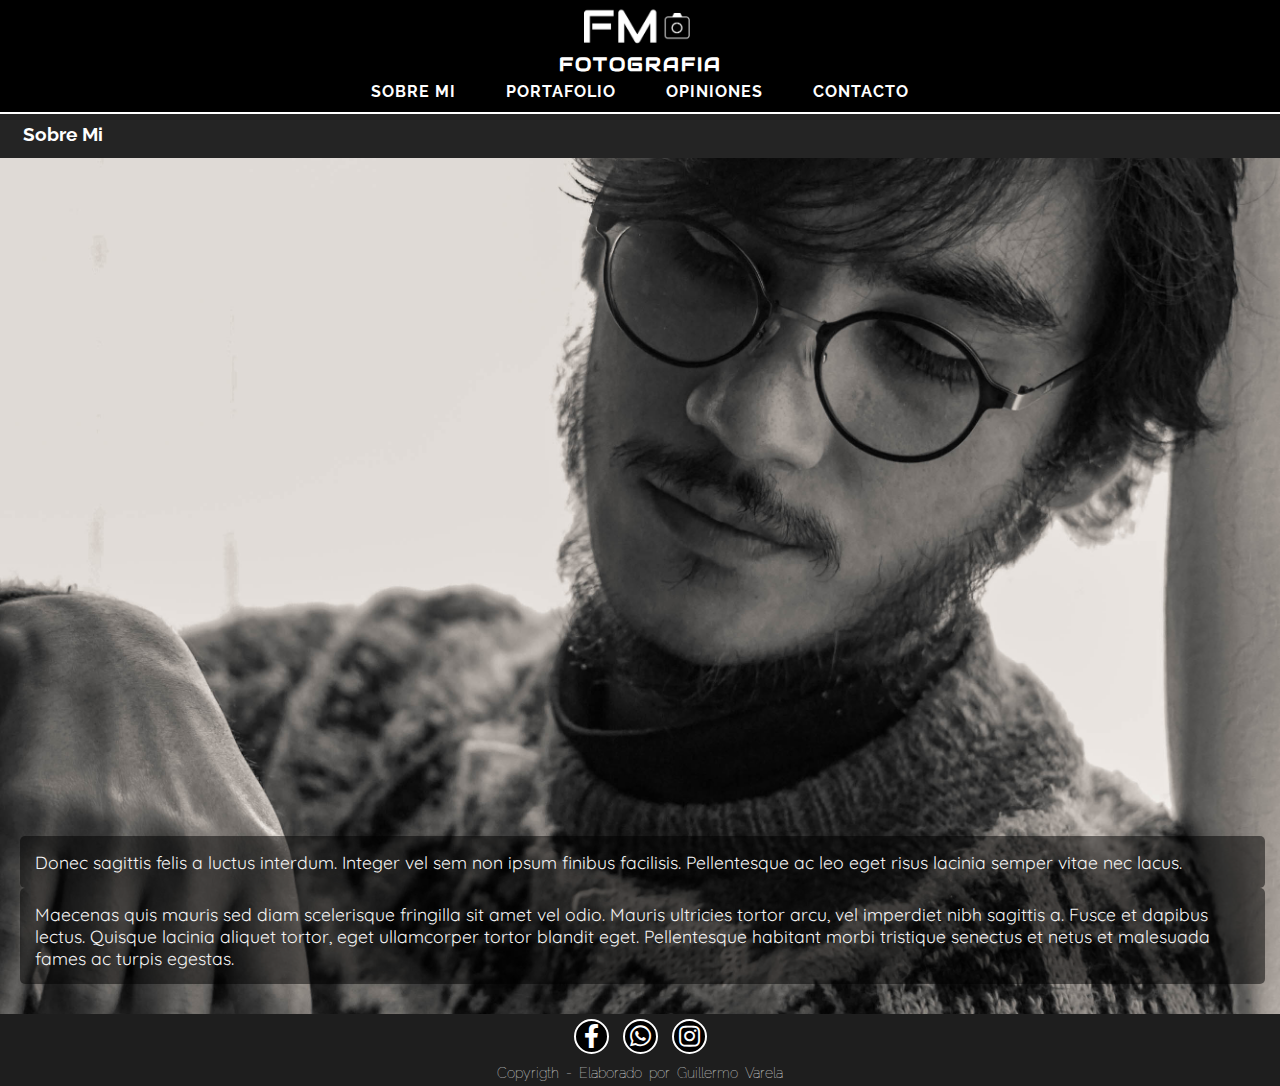
<file: views/about.html>
<!DOCTYPE html>
<html lang="es">
<head>
    <meta charset="UTF-8">
    <meta http-equiv="X-UA-Compatible" content="IE=edge">
    <meta name="viewport" content="width=device-width, initial-scale=1.0">
    <title>Sobre Mi | FM Fotografia</title>
    <link rel="shortcut icon" href="../media/favicon.ico" type="image/x-icon">
    <link rel="stylesheet" type="text/css" href="../css/estilos.css">
    <link rel="stylesheet" href="https://cdnjs.cloudflare.com/ajax/libs/font-awesome/5.10.2/css/all.min.css"/>
</head>
<body>
    <header>
        <nav class="menu-navegacion">
            <!--Logo y Marca -->
            <div class="logo-marca">
                <a href="../index.html"> <img img class="logo-navegacion" src="../media/logo2.png"></a>
                <h1>fotografia</h1>
            </div>

            <!--Navegacion-->
            <div class="menu">
                <!--Navegacion tipo Mobile-->
                <label for="btn-menu" class="nav-label"><i class="fas fa-bars"></i></label>
                <input type="checkbox" id="btn-menu" class="nav-input">

                <!--Barra de navegacion-->
                <ul class="navegacion">
                    <li><a class="enlaceNavegacion" href="about.html">Sobre Mi</a></li>
                    <li><a class="enlaceNavegacion" href="./portfolio.html">Portafolio</a></li>
                    <li><a class="enlaceNavegacion" href="./opiniones.html">Opiniones</a></li>
                    <li><a class="enlaceNavegacion" href="./contacto.html">Contacto</a></li>
                </ul>
            </div>
        </nav>
    </header>

    <main>
        <section class="seccion-about">
            <h2 class="subAbout">Sobre Mi</h2>
            <div class="contenido-sobremi">
                
                <div class="contParrafoAbout">   <!--Descripción del perfil-->
                    <p class="parrafoAbout">Donec sagittis felis a luctus interdum. Integer vel sem non ipsum finibus facilisis. Pellentesque ac leo eget risus lacinia semper vitae nec lacus.</p>
                    
                    <p class="parrafoAbout">Maecenas quis mauris sed diam scelerisque fringilla sit amet vel odio. Mauris ultricies tortor arcu, vel imperdiet nibh sagittis a. Fusce et dapibus lectus. Quisque lacinia aliquet tortor, eget ullamcorper tortor blandit eget. Pellentesque habitant morbi tristique senectus et netus et malesuada fames ac turpis egestas.</p>
                </div>
            </div>  

        </section>

        <div class="clearfix"></div>
       
    </main>

    <footer>
        <!--Contacto de RRSS-->
        <section class="botones-rrss">
            <a href="https://www.facebook.com/franco.morales.1291" target="_blank" class="facebook"><i class="fab fa-facebook-f"></i></a>
            <a href="https://wa.me/5493886573210?text=Hola,%20necesito%20informacion." target="_blank" class="whatsapp"><i class="fab fa-whatsapp"></i></a>
            <a href="https://www.instagram.com/francomorales14/?hl=es-la" target="_blank" class="instagram"><i class="fab fa-instagram"></i></a>
        </section>
        
        <!--Pie de pagina con copy e iconos de redes sociales y enlaces a redes-->
        <h4 id="piePagina">Copyrigth - Elaborado por Guillermo Varela</h4>
    </footer>
    
    
</body>
</html>
</file>
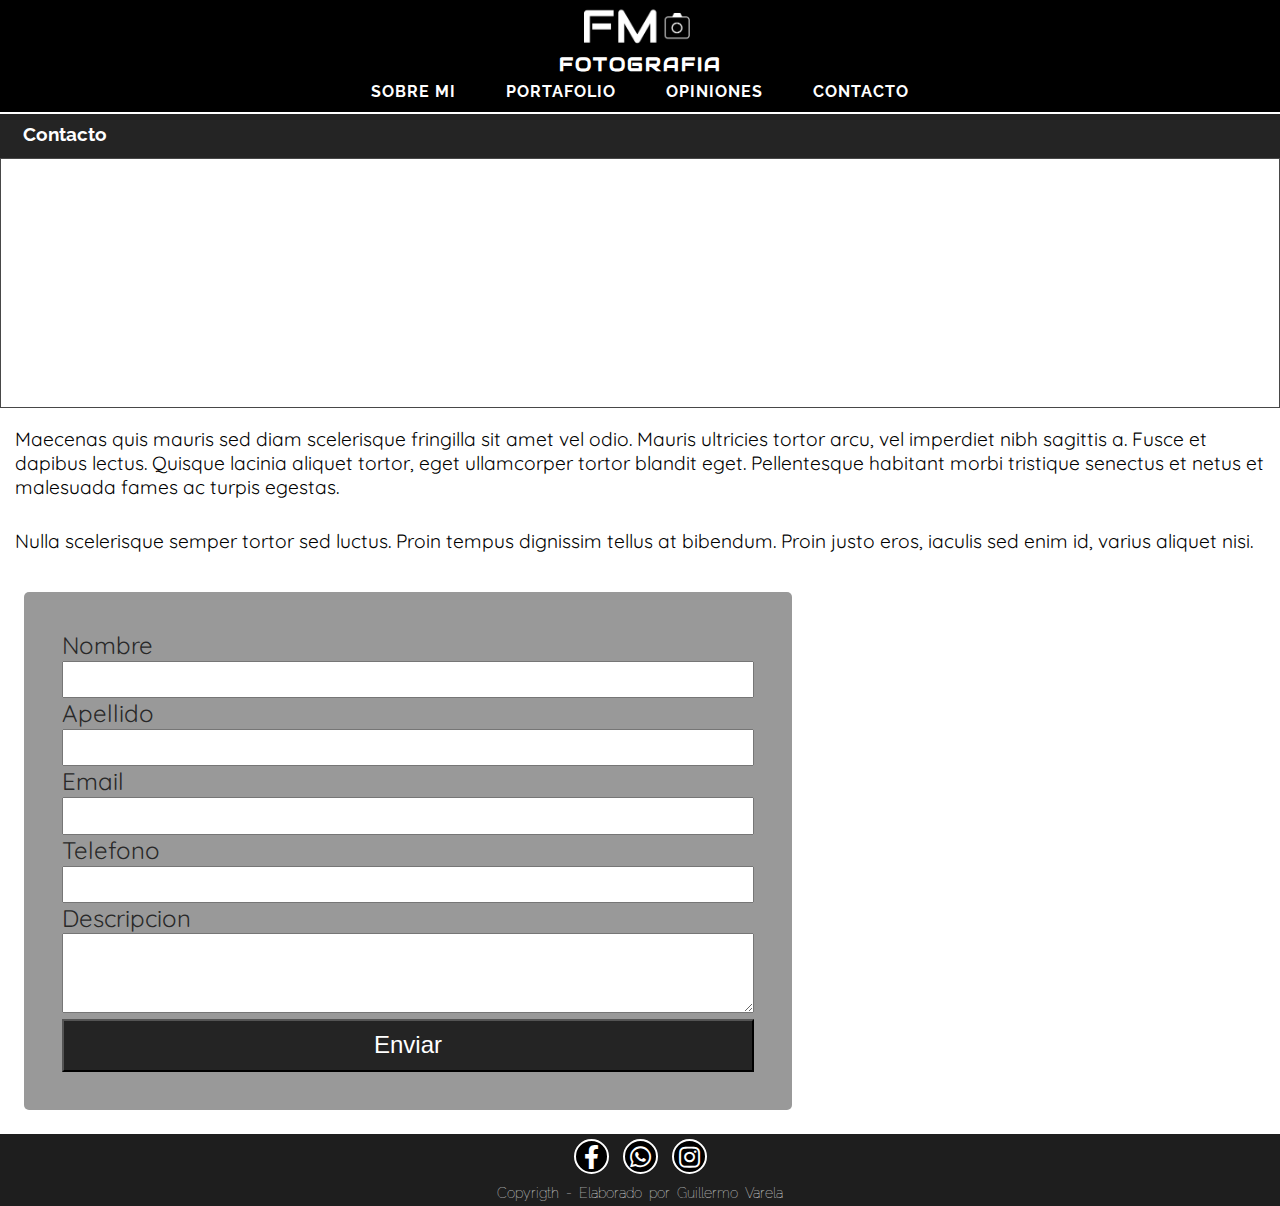
<file: views/contacto.html>
<!DOCTYPE html>
<html lang="es">
<head>
    <meta charset="UTF-8">
    <meta http-equiv="X-UA-Compatible" content="IE=edge">
    <meta name="viewport" content="width=device-width, initial-scale=1.0">
    <title>Contacto | FM Fotografia</title>
    <link rel="shortcut icon" href="../media/favicon.ico" type="image/x-icon">
    <link rel="stylesheet" type="text/css" href="../css/estilos.css">
    <link rel="stylesheet" href="https://cdnjs.cloudflare.com/ajax/libs/font-awesome/5.10.2/css/all.min.css"/>
</head>
<body>
    <header>
        <nav class="menu-navegacion">
           <!--Logo y Marca -->
           <div class="logo-marca">
            <a href="../index.html"> <img img class="logo-navegacion" src="../media/logo2.png"></a>
            <h1>fotografia</h1>
        </div>

        <!--Navegacion-->
        <div class="menu">
            <!--Navegacion tipo Mobile-->
            <label for="btn-menu" class="nav-label"><i class="fas fa-bars"></i></label>
            <input type="checkbox" id="btn-menu" class="nav-input">

            <!--Barra de navegacion-->
            <ul class="navegacion">
                <li><a class="enlaceNavegacion" href="./about.html">Sobre Mi</a></li>
                <li><a class="enlaceNavegacion" href="./portfolio.html">Portafolio</a></li>
                <li><a class="enlaceNavegacion" href="./opiniones.html">Opiniones</a></li>
                <li><a class="enlaceNavegacion" href="contacto.html">Contacto</a></li>
            </ul>
        </div>
        </nav>
    </header>

    <main class="cuerpo-contacto">
        <section class="sec-contacto">
            <h2 class="subAbout">Contacto</h2>
            <div class="cont-contacto1"> <!--Iframe de mapa-->
                <iframe src="https://www.google.com/maps/embed?pb=!1m18!1m12!1m3!1d28973.19746074594!2d-65.42797016894525!3d-24.807456693640706!2m3!1f0!2f0!3f0!3m2!1i1024!2i768!4f13.1!3m3!1m2!1s0x941bc3a35151b7f9%3A0xa5cd992cd587f206!2sSalta!5e0!3m2!1ses!2sar!4v1642020372874!5m2!1ses!2sar" width=100%" height="250" style="border: 1px solid #484848;;" allowfullscreen="" loading="lazy"></iframe>
            </div>
            <div class="cont-contacto2"> <!--Breve descripcion del lugar-->
                <p> Maecenas quis mauris sed diam scelerisque fringilla sit amet vel odio. Mauris ultricies tortor arcu, vel imperdiet nibh sagittis a. Fusce et dapibus lectus. Quisque lacinia aliquet tortor, eget ullamcorper tortor blandit eget. Pellentesque habitant morbi tristique senectus et netus et malesuada fames ac turpis egestas.</p>
                
                <p> Nulla scelerisque semper tortor sed luctus. Proin tempus dignissim tellus at bibendum. Proin justo eros, iaculis sed enim id, varius aliquet nisi.</p>
            </div>
        </section>

        <!--Formulario de contacto-->
        <section class="formcontacto">
            <form>
                <div>
                    <label for="nombre">Nombre</label> 
                    <input class="inform" type="text" name="nombre"/>
                </div>

                <div>
                    <label for="apellidos">Apellido</label> 
                    <input class="inform" type="text" name="apellidos"/>
                </div>

                <div>
                    <label for="email">Email</label> 
                    <input class="inform" type="email" name="email"/>
                </div>

                <div>
                    <label for="telefono">Telefono</label> 
                    <input class="inform" type="tel" name="telefono"/>
                </div>

                <div>
                    <label for="descripcion">Descripcion</label> 
                    <textarea class="descripcion2" name="descripcion" cols="30" rows="10"></textarea>
                </div>

                <input class="bottons" type="submit" value="Enviar">

            </form>
        </section>

    </main>

    <footer>
         <!--Contacto de RRSS-->
         <section class="botones-rrss">
            <a href="https://www.facebook.com/franco.morales.1291" target="_blank" class="facebook"><i class="fab fa-facebook-f"></i></a>
            <a href="https://wa.me/5493886573210?text=Hola,%20necesito%20informacion." target="_blank" class="whatsapp"><i class="fab fa-whatsapp"></i></a>
            <a href="https://www.instagram.com/francomorales14/?hl=es-la" target="_blank" class="instagram"><i class="fab fa-instagram"></i></a>
        </section>
        
        <!--Pie de pagina con copy e iconos de redes sociales y enlaces a redes-->
        <h4 id="piePagina">Copyrigth - Elaborado por Guillermo Varela</h4>
    </footer>
    
</body>
</html>
</file>
<file: css/estilos.css>
/*Fuentes importadas Google-fonts*/ 
@import url('https://fonts.googleapis.com/css2?family=Audiowide&family=Nanum+Gothic:wght@400;800&family=Quicksand:wght@400;700&family=Raleway:wght@300&display=swap');

/* Reset e inicio de estilos */
*{margin: 0; padding: 0;}
*{box-sizing:border-box;}

/*Estilos generales para todos los HTML*/
body { /* Estilo de fuente para todo*/
    font-family: 'Quicksand', sans-serif;
}
/*----------------------------------------------------------------------------------------------------------*/
/*]]]]]]]]]]]]]]]]]]]]]]]]]]]]]]]]]]]]]]]]>    MOBILE FIRST     <[[[[[[[[[[[[[[[[[[[[[[[[[[[[[[[[[[[[[[[[[[[*/
/*----------------------------------------------------------------------------------------------------------*/
@media(max-width: 479px){
    /*-------------->                      ESTILOS GENERALES                    <---------------************/

    /*     <-------------Layout y estilos en la barra de navegacion-encabezado-------------->                */
    .menu-navegacion{ /* Disposicion de elementos*/
        display:flex;
        justify-content: space-between;
        align-items: center;
        padding: 1.2em;
        background: black;
        height: 4em;
        position: fixed;
        width: 100%;
        top: 0;
        left: 0;
    }
    /*                                  Estilos particulares a los elementos                                     */
    .logo-navegacion{ /*estilos al logo de la marca*/
        width: 5.5em;
        cursor: pointer;
    }
    h1{ /*ocultar el titulo de la marca*/ 
        display: none;
    }
    h2{ /*Estilos a los subtitulos*/
        background: #242424;
        height: 2.5em;
        color:#fff;
        width: 100%;
        min-width: 20rem;
        padding: 0.7em 0;
        text-align: center;
        font-size: 1.1em;
        font-family: 'Raleway', sans-serif;

    }
    .nav-label { /*Estilos al menu hamburguesa*/
        font-size: 2em;
        color: white;
        cursor: pointer;
    }
    .nav-input{ /*ocultar el check box del imput*/
        display:none;
    }
    .navegacion{ /*Estilos a la ventana del menu navegacion*/
        position:absolute;
        top:4em;
        left: 40%;
        width: 60%;
        height: 100vh;
        background-color: rgba(1, 1, 1,0.9);
        display: flex;
        flex-direction: column;
        justify-content: flex-start;
        align-items: center;
        clip-path: polygon(100% 0, 100% 0, 100% 100%, 100% 100%);
        transition: 0.3s ease-in-out;
    }
    .nav-input:checked + .navegacion { /*Busqueda y mostrar menu navegacion*/
        clip-path: polygon(0 0, 100% 0, 100% 100%, 0 100%);
    }
    .navegacion li { /*Estilos a cada enlace de lanavegacion lista*/
        list-style: none;
        width: 100%;
        border-bottom: solid 1px lightgray;
        text-align: center;
    }
    .navegacion li:hover { /*Efecto del cursor*/
        background: whitesmoke;
        transition: 0.2s;
    }
    .enlaceNavegacion { /*Estilos a cada enlace de lanavegacion*/
        text-decoration: none;
        text-transform: uppercase;
        font-size: 0.9rem;
        cursor: pointer;
        color: white;
        letter-spacing: 2px;
        font-family: 'Raleway', sans-serif;
        line-height: 60px;
    }
    .enlaceNavegacion:hover { /*efecto del cursor*/
        color: black;
        font-weight: bolder;
    }
    /*                    <-------------Layout y estilos en el footer--------------->                        */
    footer { /*Justificaciones al contenedor*/
        background: #1e1e1e;
        display: flex;
        flex-direction: column;
        justify-content: center;
        align-items: center;
        padding: 5px 0px;
        gap: 10px;
    }
    footer h4 { /*Estilos al texto del pie de pagina*/
        color: #fff;
        font-size: 0.9em;
        word-spacing: 5px;
        font-family: 'Raleway', sans-serif;
        font-weight:lighter;
    }
    .botones-rrss a { /*Estilos a los botones de RRSS*/
        display: inline-flex;
        color: #ffffff;
        height: 28px;
        width: 28px;
        background: black;
        justify-content: space-around;
        align-items: center;
        text-decoration: none;
    
        border: solid 2px #fff;
        border-radius: 50%;
        font-size: 1.2em;
        margin: 0 5px;
        transition: transform 0.4s;
    }
    .botones-rrss .facebook:hover { /*Estilos animados al boton Face*/
        transform: scale(1.3);
        background-color: #3c70a4;
    }
    .botones-rrss .whatsapp:hover { /*Estilos animados al boton WPP*/
        transform: scale(1.3);
        background-color: #00bb2d;
    }
    .botones-rrss .instagram:hover { /*Estilos animados al boton Instagram*/
        transform: scale(1.3);
        background-color: #E1306C;
    }

    /***************------------------------ ESTILOS PARA EL INDEX-------------------------------************/
    .contenedorGeneralIndex{ /*Justificaciones y layout del cuerpo index*/
        display: flex;
        flex-direction: column;
        justify-content: space-evenly;
        align-items: center;
        background: whitesmoke;
        margin-top: 4.1em;
    }
    .imagenIndex{ /*Justificaciones de tamano a cada imagen del INDEX*/
        width: 100%;
        max-width: 640px;
        height: auto;
        padding: 5px;
    }
    .tituloScroll { /*Estilos a cada subtitulo*/
        height: 2.2em;
        background-color: #242424;
        color: #fff;
        text-transform: uppercase;
        text-align: center;
        font-size: 0.9em;
        font-weight: bold;
        padding: calc((2.5em - 1em)/2);
        font-family: 'Nanum Gothic', sans-serif;
    }
    .columnafotos{ /*Justificaciones al contenido de imagenes*/
        display: flex;
        flex-direction: column;
        justify-content: space-evenly;
    }

    /****************------------------------ ESTILOS PARA SOBRE MI-------------------------------************/
    .seccion-about{ /*Disposicion de los elementos justificaciones*/
        margin-top: 4.1em;
        display: flex;
        flex-direction: column;
        justify-content: space-between;
        background-image: url(../media/autoretrato-4.jpg);
        background-position: center center;
        background-size: cover;
        height: 100vh;
    }
    .contParrafoAbout{ /*Estilo al contendor de los parrafos - posicionamiento de sus padding*/
        padding:  0px 15px 10px 20px;  
    }
    .contParrafoAbout p{ /*Estilo a los parrafos y su fondo*/
        background: rgba(0,0,0,0.5);
        color: whitesmoke;
        border-radius: 5px;
    }

    /****************------------------------ ESTILOS  PARA PORTAFOLIO---------------------------************/
    .seccion-portfolio{/*Justificaciones al contenido de portafolio*/
        display: flex;
        flex-direction: column;
        margin-top:4.1em;
        box-sizing: border-box;
    }
    .seccion-portfolio h3, p {
        padding: 15px;
    }
    .galeria{
        list-style: none;
        padding: 5%;
        
        display: flex;
        flex-wrap: wrap;
        justify-content: space-evenly;
    }
    .galeria img { /*--Propiedades a las imagenes de la galeria--*/
        width: 100%;
        max-width: 120px;
        border: solid 1px #999;
        border-radius: 5px;
    }
    .modal{/* Estilos al modal*/
        display: none;
    }
    .modal:target { /*Fondo contenedor de la vista modal*/
        display: block;
        position: fixed;
        background: rgba(0, 0, 0, 0.6);
        top:0;
        left: 0;
        width: 100%;
        height: 100%;
    }
    .foto{ /*Propiedades del contenedor de la imagen en modo vista modal*/
        width: 100%;
        height: 70%;
        display: flex;
        justify-content: center;
        align-items: center;
    }
    .foto a{ /* Estilos a los signos <  > */
        color: #fff;
        font-size: 50px;
        text-decoration: none;
        margin: 0px 10px;
    }
    .foto a:nth-child(2){ /* Justificacion de los signos < X >*/
        margin-top: 80px;
        height: 80%;
        flex-shrink: 2;
    }
    .foto img { /* Propiedades a la imagen en modo modal */
        width: 350px;
        height: auto;
        max-width: 100%;
        border: solid 3px #e9e9e9;
        box-sizing: border-box;
    }
    .cerrar{ /* Propiedades al boton de cerrar en vista modal*/
        display: block;
        background: #fff;
        width: 35px;
        height: 35px;
        margin: 40px auto;
        text-align: center;
        text-decoration: none;
        font-size: 20px;
        color: black;
        padding: 8px;
        border-radius: 50%;
        line-height: 17px;
    }

    /****************--------------- ESTILOS PARA CONTACTO-------------------------------************/
    .cuerpo-contacto{ /*Posicionamiento y justificacion del cuerpo de*/
        margin-top: 4.1em;
    }
    .formcontacto{/* Estilos al Form de contacto */
        margin: 1em auto;
        border-radius: 5px;
        padding: 10%;
        width: 90%;
        text-align: left;
        line-height: 20px;
        background: #999;
        color: #282828;
    }
    .descripcion2{ /*Descripcion del formulario de contacto*/
        width: 100%;
        height: 50px;
    }

    /****************--------------- ESTILOS PARA OPINIONES-------------------------------************/
    .cuerpo-opiniones{ /*Justificaciones*/
        margin-top: 4.1em;
        width: 100%;
    }
    .caja-opiniones{ /* Justificaciones al contenido - alineado de box opiniones*/
        display: flex;
        flex-direction: column;
        justify-content: space-around;
        align-items: center;
        padding: 20px;
        gap: 20px;
        background-image: url(../media/street-4.jpg);
        background-position: center center;
        background-size: cover;
        
    }
    .box-opinion{ /*Estilos a cada opinion*/
        background: rgba(255, 255, 255, 0.5);
        padding: 10px;
        border-radius: 10px;
    }
    h3{ /*Estilos a name de las opiniones*/
        font-size: 1em;
    }
    .box-opinion p { /*Estilos al contenido de parrafos opiniones*/
        font-size: 1em;
        font-family: 'Quicksand', sans-serif;
    }
    .contenedor-formulario{/* Estilos al formulario de Opiniones*/
        padding: 1em;
        margin: 2px;
        height: 10%;
        width: 100%;
        text-align: left;
        background: #999;
        color: black;
        font-size: 1em;
        font-weight: bolder;
        border-radius: 7px;
    }
    .inform{ /*Estilos a los input del formulario*/
        line-height: 20px;
        height: 2em;
        width: 100%;
    }
    legend{ /*Estilos al legend del formulario de opiniones*/
        color: black;
        text-transform: uppercase;
        text-align: center;
        padding-top: 10px;
        font-size: 16px;
    }
    .descripcion1{ /*Estilos a la descripcion opiniones*/
        width: 100%;
        height: 4em;
    }
    .bottons{ /* Estilos al boton enviar Form */
        width: 100%;
        height: 2em;
        color: #fff;
        background: #242424;
        cursor: pointer;

    }
}
/*----------------------------------------------------------------------------------------------------------*/
/*]]]]]]]]]]]]]]]]]]]]]]]]]]]]]]]]]]]]]]]]>    TABLET     <[[[[[[[[[[[[[[[[[[[[[[[[[[[[[[[[[[[[[[[[[[[*/
/*----------------------------------------------------------------------------------------------------------*/
@media(min-width:481px) and (max-width:1023px){

    /*-------------->                      ESTILOS GENERALES                    <---------------************/

    /*     <-------------Layout y estilos en la barra de navegacion-encabezado-------------->                */
    .menu-navegacion{ /* Disposicion de elementos*/
        display:flex;
        justify-content: space-between;
        align-items: center;
        padding: 1.8em;
        background: black;
        height: 5em;
        position: fixed;
        width: 100%;
        top: 0;
        left: 0;
    }
    /*                                  Estilos particulares a los elementos                                     */
    .logo-navegacion{ /*estilos al logo de la marca*/
        width: 8em;
        cursor: pointer;
    }
    h1{ /*ocultar el titulo de la marca*/ 
        display: none;
    }
    h2{ /*Estilos a los subtitulos*/
        background: #242424;
        height: 2.5em;
        color:#fff;
        width: 100%;
        min-width: 20rem;
        padding: 0.7em 1.2em;
        font-size: 1.8em;
        font-family: 'Raleway', sans-serif;

    }
    .nav-label { /*Estilos al menu hamburguesa*/
        font-size: 3em;
        color: white;
        cursor: pointer;
    }
    .nav-input{ /*ocultar el check box del imput*/
        display:none;
    }
    .navegacion{ /*Estilos a la ventana del menu navegacion*/
        position:absolute;
        top:5em;
        left: 40%;
        width: 60%;
        height: 100vh;
        background-color: rgba(1, 1, 1,0.9);
        display: flex;
        flex-direction: column;
        justify-content: flex-start;
        align-items: center;
        clip-path: polygon(100% 0, 100% 0, 100% 100%, 100% 100%);
        transition: 0.3s ease-in-out;
    }
    .nav-input:checked + .navegacion { /*Busqueda y mostrar menu navegacion*/
        clip-path: polygon(0 0, 100% 0, 100% 100%, 0 100%);
    }
    .navegacion li { /*Estilos a cada enlace de lanavegacion lista*/
        list-style: none;
        width: 100%;
        border-bottom: solid 1px lightgray;
        text-align: center;
    }
    .navegacion li:hover { /*Efecto del cursor*/
        background: whitesmoke;
        transition: 0.2s;
    }
    .enlaceNavegacion { /*Estilos a cada enlace de lanavegacion*/
        text-decoration: none;
        text-transform: uppercase;
        font-size: 1.2rem;
        cursor: pointer;
        color: white;
        letter-spacing: 2px;
        font-family: 'Raleway', sans-serif;
        line-height: 90px;
    }
    .enlaceNavegacion:hover { /*efecto del cursor*/
        color: black;
        font-weight: bolder;
    }
    /*                    <-------------Layout y estilos en el footer--------------->                        */
    footer { /*Justificaciones al contenedor*/
        background: #1e1e1e;
        display: flex;
        flex-direction: column;
        justify-content: center;
        align-items: center;
        padding: 5px 0px;
        gap: 10px;
    }
    footer h4 { /*Estilos al texto del pie de pagina*/
        color: #fff;
        font-size: 1.3em;
        word-spacing: 5px;
        font-family: 'Raleway', sans-serif;
        font-weight:lighter;
    }
    .botones-rrss a { /*Estilos a los botones de RRSS*/
        display: inline-flex;
        color: #ffffff;
        height: 40px;
        width: 40px;
        background: black;
        justify-content: space-around;
        align-items: center;
        text-decoration: none;
    
        border: solid 2px #fff;
        border-radius: 50%;
        font-size: 1.9em;
        margin: 0 5px;
        transition: transform 0.4s;
    }
    .botones-rrss .facebook:hover { /*Estilos animados al boton Face*/
        transform: scale(1.3);
        background-color: #3c70a4;
    }
    .botones-rrss .whatsapp:hover { /*Estilos animados al boton WPP*/
        transform: scale(1.3);
        background-color: #00bb2d;
    }
    .botones-rrss .instagram:hover { /*Estilos animados al boton Instagram*/
        transform: scale(1.3);
        background-color: #E1306C;
    }

    /***************------------------------ ESTILOS PARA EL INDEX-------------------------------************/
    .contenedorGeneralIndex{ /*Justificaciones y layout del cuerpo index*/
        display: grid;
        grid-template-columns: 1fr 1fr;
        justify-content: center;
        column-gap: 5px;
        margin-top: 5.1em;
    }
    .imagenIndex{ /*Justificaciones de tamano a cada imagen del INDEX*/
        width: 100%;
        max-width: 640px;
        height: auto;
        padding: 5px;
    }
    .tituloScroll { /*Estilos a cada subtitulo*/
        height: 2.2em;
        background-color: #242424;
        color: #fff;
        text-transform: uppercase;
        text-align: center;
        font-size: 1.4em;
        font-weight: bold;
        padding: calc((2.2em - 1.4em)/2);
        font-family: 'Nanum Gothic', sans-serif;
    }
    .columnafotos{ /*Justificaciones al contenido de imagenes*/
        display: flex;
        flex-direction: column;
        justify-content: space-evenly;
    }

    /****************------------------------ ESTILOS PARA SOBRE MI-------------------------------************/
    .seccion-about{ /*Disposicion de los elementos justificaciones*/
        margin-top: 5.1em;
        display: flex;
        flex-direction: column;
        justify-content: space-between;
        background-image: url(../media/autoretrato-4.jpg);
        background-position: center center;
        background-size: cover;
        height: 100vh;
    }
    .contParrafoAbout{ /*Estilo al contendor de los parrafos - posicionamiento de sus padding*/
        padding:  0px 15px 30px 20px;  
    }
    .contParrafoAbout p{ /*Estilo a los parrafos y su fondo*/
        background: rgba(0,0,0,0.5);
        color: whitesmoke;
        border-radius: 5px;
        font-size: 1.5em;
    }

      /****************------------------------ ESTILOS  PARA PORTAFOLIO---------------------------************/
    .seccion-portfolio{/*Justificaciones al contenido de portafolio*/
        display: flex;
        flex-direction: column;
        margin-top:5.1em;
        box-sizing: border-box;
    }
    .seccion-portfolio h3, p {
        padding: 25px;
        font-size: 1.7em;
    }
    .galeria{
        list-style: none;
        padding: 5%;
        
        display: flex;
        flex-wrap: wrap;
        justify-content: space-evenly;
    }
    .galeria img { /*--Propiedades a las imagenes de la galeria--*/
        width: 100%;
        max-width: 320px;
        border: solid 1px #999;
        border-radius: 5px;
    }
    .modal{/* Estilos al modal*/
        display: none;
    }
    .modal:target { /*Fondo contenedor de la vista modal*/
        display: block;
        position: fixed;
        background: rgba(0, 0, 0, 0.6);
        top:0;
        left: 0;
        width: 100%;
        height: 100%;
    }
    .foto{ /*Propiedades del contenedor de la imagen en modo vista modal*/
        width: 100%;
        height: 70%;
        display: flex;
        justify-content: center;
        align-items: center;
    }
    .foto a{ /* Estilos a los signos <  > */
        color: #fff;
        font-size: 50px;
        text-decoration: none;
        margin: 0px 10px;
    }
    .foto a:nth-child(2){ /* Justificacion de los signos < X >*/
        margin-top: 20px;
        height: 80%;
        flex-shrink: 2;
    }
    .foto img { /* Propiedades a la imagen en modo modal */
        width: 450px;
        height: auto;
        max-width: 100%;
        border: solid 3px #e9e9e9;
        box-sizing: border-box;
    }
    .cerrar{ /* Propiedades al boton de cerrar en vista modal*/
        display: block;
        background: #fff;
        width: 35px;
        height: 35px;
        margin: 40px auto;
        text-align: center;
        text-decoration: none;
        font-size: 20px;
        color: black;
        padding: 8px;
        border-radius: 50%;
        line-height: 17px;
    }

    /****************--------------- ESTILOS PARA CONTACTO-------------------------------************/
    .cuerpo-contacto{ /*Posicionamiento y justificacion del cuerpo de*/
        margin-top: 5.1em;
    }
    .formcontacto{/* Estilos al Form de contacto */
        margin: 1em;
        border-radius: 5px;
        padding: 5%;
        width: 90%;
        text-align: left;
        line-height: 30px;
        background: #999;
        color: #282828;
        font-size: 1.5em;
    }
    .descripcion2{ /*Descripcion del formulario de contacto*/
        width: 100%;
        height: 80px;
    }

     /****************--------------- ESTILOS PARA OPINIONES-------------------------------************/
     .cuerpo-opiniones{ /*Justificaciones*/
        margin-top: 5.1em;
        width: 100%;
    }
    .caja-opiniones{ /* Justificaciones al contenido - alineado de box opiniones*/
        display: flex;
        flex-direction: column;
        justify-content: space-around;
        align-items: center;
        padding: 20px;
        gap: 20px;
        background-image: url(../media/street-4.jpg);
        background-position: center center;
        background-size: cover;
        
    }
    .box-opinion{ /*Estilos a cada opinion*/
        background: rgba(255, 255, 255, 0.5);
        padding: 10px;
        border-radius: 10px;
    }
    h3{ /*Estilos a name de las opiniones*/
        font-size: 1.6em;
    }
    .box-opinion p { /*Estilos al contenido de parrafos opiniones*/
        font-size: 1.4em;
        font-family: 'Quicksand', sans-serif;
    }
    .contenedor-formulario{/* Estilos al formulario de Opiniones*/
        padding: 1em;
        margin: 2px;
        height: 10%;
        width: 100%;
        text-align: left;
        background: #999;
        color: black;
        font-size: 1.5em;
        font-weight: bolder;
        border-radius: 7px;
    }
    .inform{ /*Estilos a los input del formulario*/
        line-height: 35px;
        height: 2.8em;
        width: 100%;
    }
    legend{ /*Estilos al legend del formulario de opiniones*/
        color: black;
        text-transform: uppercase;
        text-align: center;
        padding-top: 10px;
        font-size: 1.2em;
    }
    .descripcion1{ /*Estilos a la descripcion opiniones*/
        width: 100%;
        height: 4em;
    }
    .bottons{ /* Estilos al boton enviar Form */
        width: 100%;
        height: 2.8em;
        color: #fff;
        background: #242424;
        cursor: pointer;
        font-size: 1em;

    }
}

/*----------------------------------------------------------------------------------------------------------*/
/*]]]]]]]]]]]]]]]]]]]]]]]]]]]]]]]]]]]]]]]]>    DESKTOP     <[[[[[[[[[[[[[[[[[[[[[[[[[[[[[[[[[[[[[[[[[[[*/
/*----------------------------------------------------------------------------------------------------------*/
@media(min-width:1024px){
     /*-------------->                      ESTILOS GENERALES                    <---------------************/

    /*     <-------------Layout y estilos en la barra de navegacion-encabezado-------------->                */
    .menu-navegacion{ /* Disposicion de elementos*/
        display:flex;
        flex-direction: column;
        justify-content: center;
        align-items: center;
        padding: 1.5em;
        background: black;
        height: 7em;
        position: fixed;
        width: 100%;
        top: 0;
        left: 0;
    }
    .logo-marca { /*Estilos y justificaciones a los elementos logo y marca*/
        display: flex;
        flex-direction: column;
        justify-content: center;
        align-items: center;
    }
    .link-logo-navegacion{ /*Estilos al enlace a del logo y la marca*/
        text-decoration: none;
    }
    /*                                  Estilos particulares a los elementos                                     */
    .logo-navegacion{ /*estilos al logo de la marca*/
        width: 7em;
        cursor: pointer;
    }
    h1{ /*ocultar el titulo de la marca*/ 
        font-family: 'Audiowide', cursive;
        font-size: 1.2em;
        text-decoration: none;
        text-transform: uppercase;
        color:#fff;
        letter-spacing: 2px;
        cursor: pointer;
    
    }
    h2{ /*Estilos a los subtitulos*/
        background: #242424;
        height: 2.3em;
        color:#fff;
        width: 100%;
        min-width: 20rem;
        padding: 0.5em 1.2em;
        font-size: 1.2em;
        font-family: 'Raleway', sans-serif;

    }
    .nav-label { /*Estilos al menu hamburguesa*/
        display:none;
    }
    .nav-input{ /*ocultar el check box del imput*/
        display:none;
    }
    .navegacion{ /*Estilos a la ventana del menu navegacion*/
        width: 100%;
        height: auto;
        display: flex;
        justify-content: space-between;
        align-items: center;
        line-height: 30px;
    }
    
    .navegacion li { /*Estilos a cada enlace de lanavegacion lista*/
        list-style: none;
        width: 100%;
        text-align: center;
        padding: 0 25px 0 25px;
        border-radius: 2px;
    }
    .navegacion li:hover { /*Efecto del cursor*/
        background: whitesmoke;
        transition: 0.2s;
    }
    .enlaceNavegacion { /*Estilos a cada enlace de lanavegacion*/
        text-decoration: none;
        text-transform: uppercase;
        font-weight: bold;
        font-size: 1rem;
        cursor: pointer;
        color: white;
        letter-spacing: 1px;
        font-family: 'Raleway', sans-serif;
        line-height: 5px;
    }
    .enlaceNavegacion:hover { /*efecto del cursor*/
        color: black;
        font-weight: bolder;
    }
    /*                    <-------------Layout y estilos en el footer--------------->                        */
    footer { /*Justificaciones al contenedor*/
        background: #1e1e1e;
        display: flex;
        flex-direction: column;
        justify-content: center;
        align-items: center;
        padding: 5px 0px;
        gap: 10px;
    }
    footer h4 { /*Estilos al texto del pie de pagina*/
        color: #fff;
        font-size: 0.9em;
        word-spacing: 3px;
        font-family: 'Raleway', sans-serif;
        font-weight:lighter;
    }
    .botones-rrss a { /*Estilos a los botones de RRSS*/
        display: inline-flex;
        color: #ffffff;
        height: 35px;
        width: 35px;
        background: black;
        justify-content: space-around;
        align-items: center;
        text-decoration: none;
    
        border: solid 2px #fff;
        border-radius: 50%;
        font-size: 1.5em;
        margin: 0 5px;
        transition: transform 0.4s;
    }
    .botones-rrss .facebook:hover { /*Estilos animados al boton Face*/
        transform: scale(1.3);
        background-color: #3c70a4;
    }
    .botones-rrss .whatsapp:hover { /*Estilos animados al boton WPP*/
        transform: scale(1.3);
        background-color: #00bb2d;
    }
    .botones-rrss .instagram:hover { /*Estilos animados al boton Instagram*/
        transform: scale(1.3);
        background-color: #E1306C;
    }

    /***************------------------------ ESTILOS PARA EL INDEX-------------------------------************/
     .contenedorGeneralIndex{ /*Justificaciones y layout del cuerpo index*/
        display: grid;
        grid-template-columns: 1fr 1fr 1fr 1fr;
        justify-content: center;
        column-gap: 5px;
        margin-top: 7.1em;
    }
    .imagenIndex{ /*Justificaciones de tamano a cada imagen del INDEX*/
        width: 100%;
        max-width: 340px;
        height: auto;
        padding-top: 2px;
    }
    .tituloScroll { /*Estilos a cada subtitulo*/
        height: 2em;
        background-color: #242424;
        color: #fff;
        text-transform: uppercase;
        text-align: center;
        font-size: 0.9em;
        padding: calc((2em - 1em)/2);
        font-family: 'Nanum Gothic', sans-serif;
    }
    .columnafotos{ /*Justificaciones al contenido de imagenes*/
        display: flex;
        flex-direction: column;
        justify-content: space-evenly;
    }
   
    /****************------------------------ ESTILOS PARA SOBRE MI-------------------------------************/
    .seccion-about{ /*Disposicion de los elementos justificaciones*/
        margin-top: 7.1em;
        display: flex;
        flex-direction: column;
        justify-content: space-between;
        background-image: url(../media/autoretrato-4.jpg);
        background-position: center center;
        background-size: cover;
        height: 100vh;
    }
    .contParrafoAbout{ /*Estilo al contendor de los parrafos - posicionamiento de sus padding*/
        padding:  0px 15px 30px 20px;  
    }
    .contParrafoAbout p{ /*Estilo a los parrafos y su fondo*/
        background: rgba(0,0,0,0.5);
        color: whitesmoke;
        border-radius: 5px;
        font-size: 1.1em;
    }

      /****************------------------------ ESTILOS  PARA PORTAFOLIO---------------------------************/
    .seccion-portfolio{/*Justificaciones al contenido de portafolio*/
        display: flex;
        flex-direction: column;
        margin-top:7.1em;
        box-sizing: border-box;
    }
    .seccion-portfolio h3, p {
        padding: 15px;
        font-size: 1.2em;
    }
    .galeria{
        list-style: none;
        padding: 3%;
        
        display: flex;
        flex-wrap: wrap;
        justify-content: space-evenly;
    }
    .galeria img { /*--Propiedades a las imagenes de la galeria--*/
        width: 100%;
        max-width: 240px;
        border: solid 1px #999;
        border-radius: 5px;
        transition: transform 0.2s;
    }
    .galeria img:hover {
        transform: scale(1.02);
    }
    .modal{/* Estilos al modal*/
        display: none;
    }
    .modal:target { /*Fondo contenedor de la vista modal*/
        display: block;
        position: fixed;
        background: rgba(0, 0, 0, 0.6);
        top:0;
        left: 0;
        width: 100%;
        height: 100%;
    }
    .foto{ /*Propiedades del contenedor de la imagen en modo vista modal*/
        width: 100%;
        height: 70%;
        display: flex;
        justify-content: center;
        align-items: center;
    }
    .foto a{ /* Estilos a los signos <  > */
        color: #fff;
        font-size: 50px;
        text-decoration: none;
        margin: 40px 10px;
    }
    .foto a:nth-child(2){ /* Justificacion de los signos < X >*/
        margin-top: 20px;
        height: 80%;
        flex-shrink: 2;
    }
    .foto img { /* Propiedades a la imagen en modo modal */
        width: 360px;
        height: auto;
        max-width: 100%;
        border: solid 3px #e9e9e9;
        box-sizing: border-box;
    }
    .cerrar{ /* Propiedades al boton de cerrar en vista modal*/
        display: block;
        background: #fff;
        width: 35px;
        height: 35px;
        margin: 140px auto;
        text-align: center;
        text-decoration: none;
        font-size: 20px;
        color: black;
        padding: 8px;
        border-radius: 50%;
        line-height: 20px;
    }

    /****************--------------- ESTILOS PARA CONTACTO-------------------------------************/
    .cuerpo-contacto{ /*Posicionamiento y justificacion del cuerpo de*/
        margin-top: 7.1em;
    }
    .formcontacto{/* Estilos al Form de contacto */
        margin: 1em;
        border-radius: 5px;
        padding: 3%;
        width: 60%;
        text-align: left;
        line-height: 30px;
        background: #999;
        color: #282828;
        font-size: 1.5em;
    }
    .descripcion2{ /*Descripcion del formulario de contacto*/
        width: 100%;
        height: 80px;
    }

     /****************--------------- ESTILOS PARA OPINIONES-------------------------------************/
     .cuerpo-opiniones{ /*Justificaciones*/
        margin-top: 7.1em;
        width: 100%;
        display: grid;
        grid-template-rows: 1fr 1fr;
        justify-items: center;
        align-items: center;
        background-image: url(../media/street-4.jpg);
        background-position: center center;
        background-size: cover;
    }
    .caja-opiniones{ /* Justificaciones al contenido - alineado de box opiniones*/
        display: grid;
        width: 100%;
        grid-template-columns: 1fr 1fr;
        grid-template-rows: 1fr 1fr;
        align-items: center;
        padding: 50px;
        gap: 30px;
    }
    .box-opinion{ /*Estilos a cada opinion*/
        background: rgba(255, 255, 255, 0.5);
        padding: 10px;
        border-radius: 10px;
    }
    h3{ /*Estilos a name de las opiniones*/
        font-size: 1.2em;
    }
    .box-opinion p { /*Estilos al contenido de parrafos opiniones*/
        font-size: 1.2em;
        font-family: 'Quicksand', sans-serif;
    }
    .contenedor-formulario{/* Estilos al formulario de Opiniones*/  
        padding: 1em;
        margin: 2px;
        height: 100%;
        width: 20em;
        text-align: left;
        color: black;
        font-size: 1.2em;
        font-weight: bolder;
        border-radius: 5px solid 1px black;
    }
    .inform{ /*Estilos a los input del formulario*/
        line-height: 35px;
        height: 2.8em;
        width: 100%;
    }
    legend{ /*Estilos al legend del formulario de opiniones*/
        color: black;
        text-transform: uppercase;
        text-align: center;
        padding-top: 10px;
        font-size: 1.1em;
    }
    .descripcion1{ /*Estilos a la descripcion opiniones*/
        width: 100%;
        height: 7em;
    }
    .bottons{ /* Estilos al boton enviar Form */
        width: 100%;
        height: 2.2em;
        color: #fff;
        background: #242424;
        cursor: pointer;
        font-size: 1em;

    }
}
</file>
